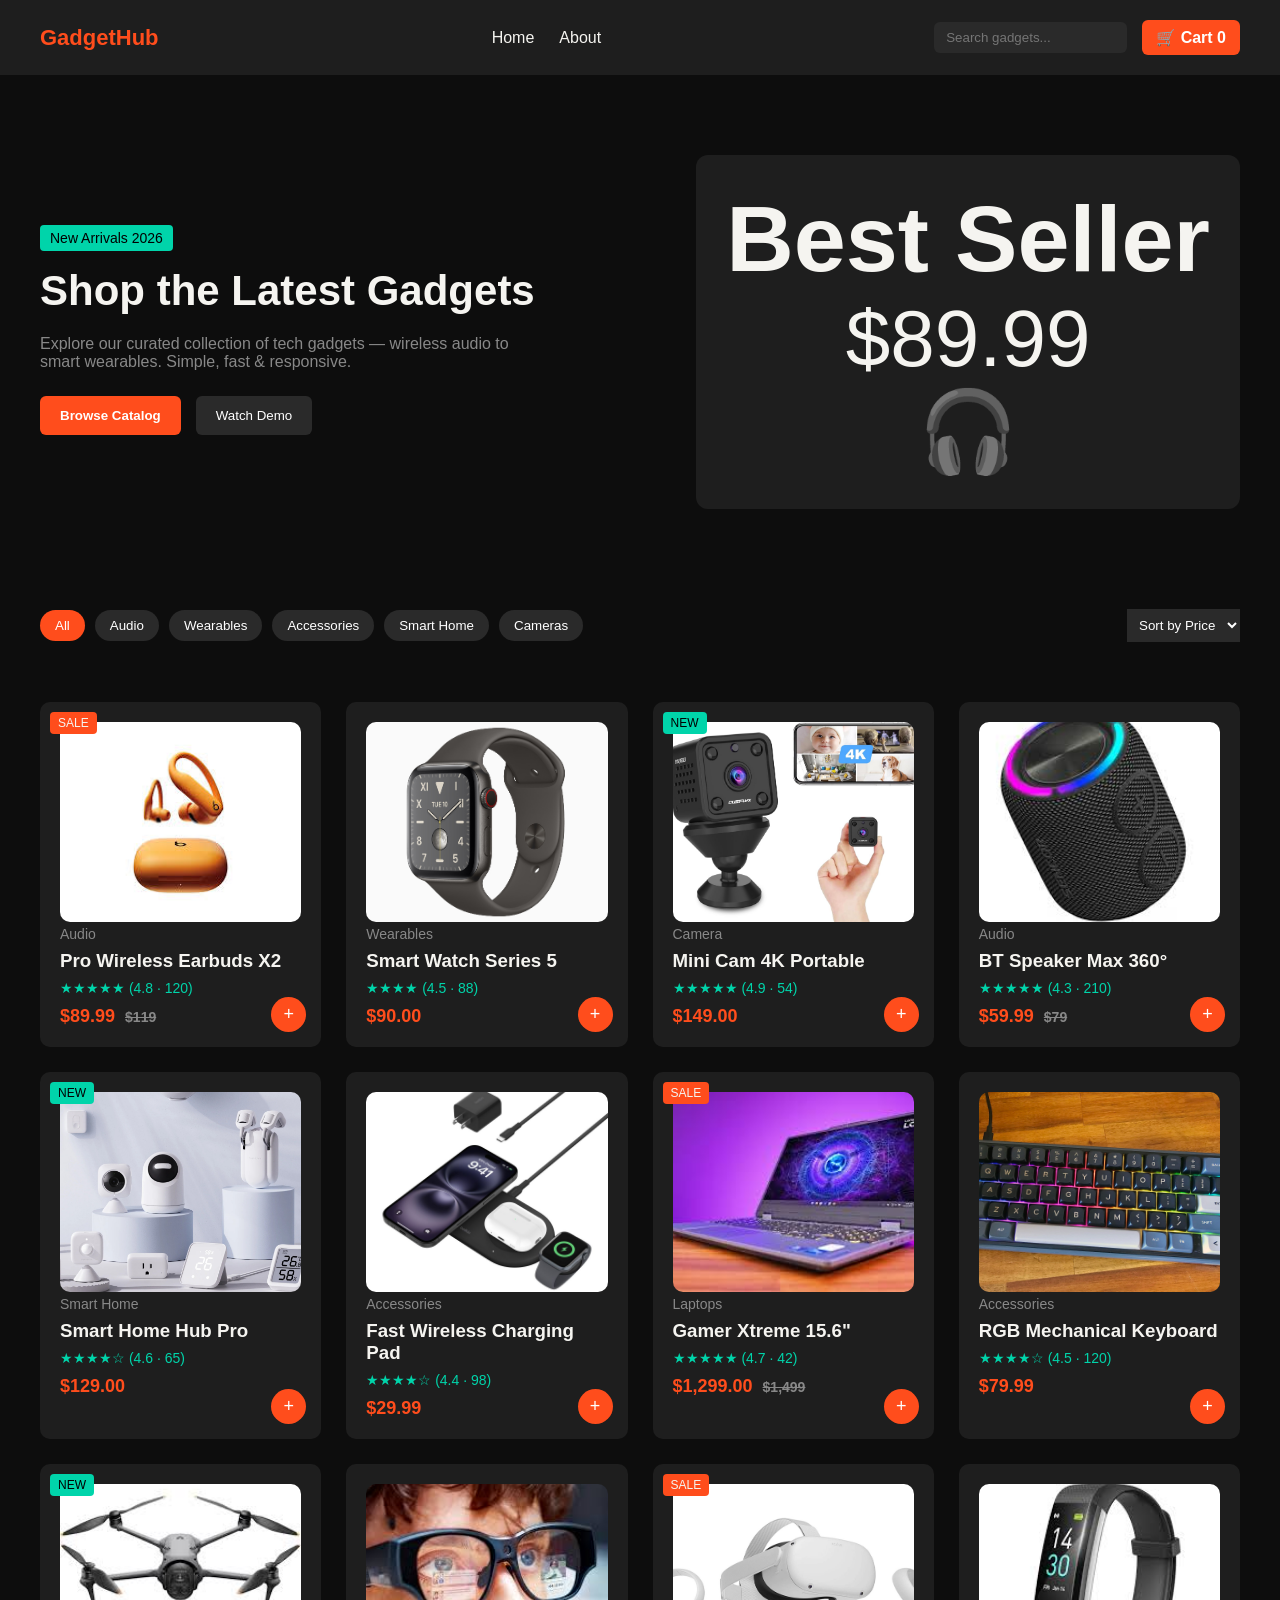
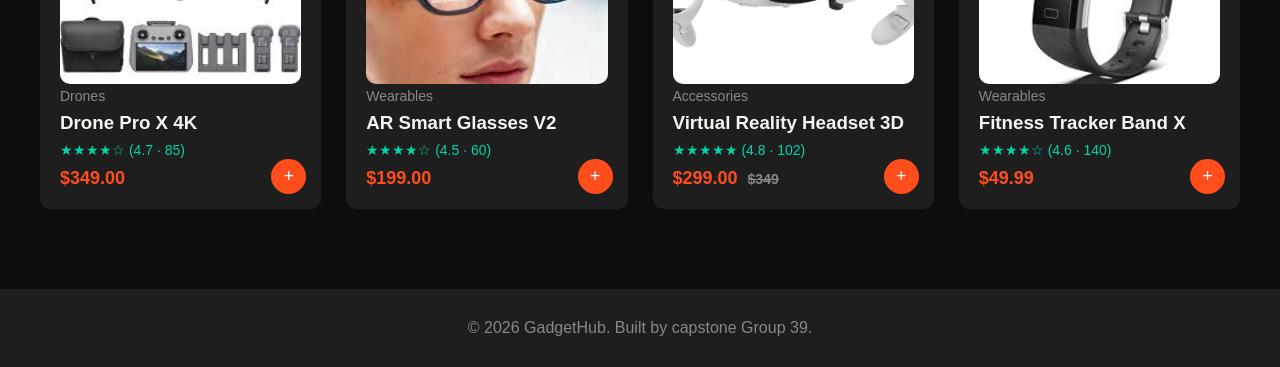
<file: index.html>
<!DOCTYPE html>
<html lang="en">

<head>
    <meta charset="UTF-8">
    <meta name="viewport" content="width=device-width, initial-scale=1.0">
    <title>GadgetHub group 39</title>

    <link rel="stylesheet" href="style/gagdethub_style.css">

</head>

<body>

    <!-- NAVBAR -->

    <nav class="navbar">

        <div class="logo">GadgetHub</div>

        <ul class="nav-links">
            <li><a href="index.html">Home</a></li>
            <li><a href="about.html">About</a></li>
        </ul>

        <div class="nav-actions">

            <input type="text" placeholder="Search gadgets..." class="search-bar">

            <a href="cart.html" class="cart-btn">
                🛒 Cart <span id="cart-count">0</span>
            </a>

        </div>

    </nav>


    <!-- HERO SECTION -->

    <section class="hero">

        <div class="hero-text">

            <span class="tag">New Arrivals 2026</span>

            <h1>Shop the Latest Gadgets</h1>

            <p>
                Explore our curated collection of tech gadgets — wireless audio
                to smart wearables. Simple, fast & responsive.
            </p>

            <div class="hero-buttons">

                <button class="btn-primary">Browse Catalog</button>

                <button class="btn-secondary">Watch Demo</button>

            </div>

        </div>

        <div class="hero-image">

            <div class="featured-product">

                <h3>Best Seller</h3>
                <p>$89.99</p>
                <span>🎧</span>

            </div>

        </div>

    </section>


    <!-- FILTER BAR -->

    <section class="filter-bar">

        <div class="filters">

            <button class="filter-btn active">All</button>
            <button class="filter-btn">Audio</button>
            <button class="filter-btn">Wearables</button>
            <button class="filter-btn">Accessories</button>
            <button class="filter-btn">Smart Home</button>
            <button class="filter-btn">Cameras</button>

        </div>

        <div class="sort">

            <select>
                <option>Sort by Price</option>
                <option>Low to High</option>
                <option>High to Low</option>
            </select>

        </div>

    </section>


    <!-- PRODUCT GRID -->

    <section class="products">

        <div class="product-grid">

            <!-- Pro wireless product -->

            <div class="product-card">
                <img src="images/wireless earbud.jpg" alt="earbuds">
                <span class="badge sale">SALE</span>

                <!-- <div class="product-image">🎧</div> -->

                <p class="category">Audio</p>

                <h3>Pro Wireless Earbuds X2</h3>

                <p class="rating">★★★★★ (4.8 · 120)</p>

                <p class="price">
                    $89.99 <span class="old-price">$119</span>
                </p>

                <button class="add-cart">+</button>

            </div>


            <!-- Smart Watch product -->
            <div class="product-card">
                <img src="images/smartwatch.jpg" alt="smartwatch">

                <p class="category">Wearables</p>

                <h3>Smart Watch Series 5</h3>

                <p class="rating">★★★★ (4.5 · 88) </p>

                <!-- <p class="price">Ghc 149.00</p> -->
                <p class="price">$90.00</p>
                <button class="add-cart">+</button>

            </div>


            <!-- Mini cam product -->
            <div class="product-card">
                <img src="images/minicam.jpg" alt=" mini cam">
                <span class="badge new">NEW</span>

                <p class="category">Camera</p>

                <h3>Mini Cam 4K Portable</h3>

                <p class="rating">★★★★★ (4.9 · 54)</p>

                <p class="price">$149.00</p>

                <button class="add-cart">+</button>

            </div>


            <!-- BT speaker Max -->

            <div class="product-card">
                <img src="images/bluetooth.jpg" alt="Bluetooth speaker">

                <p class="category">Audio</p>

                <h3>BT Speaker Max 360°</h3>

                <p class="rating">★★★★★ (4.3 · 210)</p>

                <p class="price">
                    $59.99 <span class="old-price">$79</span>
                </p>
                <button class="add-cart">+</button>

            </div>
            <!-- Smart Home Hub -->
            <div class="product-card">
                <img src="images/smart_home_hub.jpg" alt="Smart Home Hub">
                <span class="badge new">NEW</span>

                <p class="category">Smart Home</p>

                <h3>Smart Home Hub Pro</h3>

                <p class="rating">★★★★☆ (4.6 · 65)</p>

                <p class="price">$129.00</p>

                <button class="add-cart">+</button>
            </div>

            <!-- Wireless Charging Pad -->
            <div class="product-card">
                <img src="images/wireless_charger.jpg" alt="Wireless Charging Pad">

                <p class="category">Accessories</p>

                <h3>Fast Wireless Charging Pad</h3>

                <p class="rating">★★★★☆ (4.4 · 98)</p>

                <p class="price">$29.99</p>

                <button class="add-cart">+</button>
            </div>

            <!-- Gaming Laptop -->
            <div class="product-card">
                <img src="images/gaming_laptop.jpg" alt="Gaming Laptop">
                <span class="badge sale">SALE</span>

                <p class="category">Laptops</p>

                <h3>Gamer Xtreme 15.6"</h3>

                <p class="rating">★★★★★ (4.7 · 42)</p>

                <p class="price">$1,299.00 <span class="old-price">$1,499</span></p>

                <button class="add-cart">+</button>
            </div>

            <!-- Mechanical Keyboard -->
            <div class="product-card">
                <img src="images/mechanical_keyboard.jpg" alt="Mechanical Keyboard">

                <p class="category">Accessories</p>

                <h3>RGB Mechanical Keyboard</h3>

                <p class="rating">★★★★☆ (4.5 · 120)</p>

                <p class="price">$79.99</p>

                <button class="add-cart">+</button>
            </div>
            <!-- Drone Pro X -->
            <div class="product-card">
                <img src="images/drone_pro.jpg" alt="Drone Pro X">
                <span class="badge new">NEW</span>

                <p class="category">Drones</p>

                <h3>Drone Pro X 4K</h3>

                <p class="rating">★★★★☆ (4.7 · 85)</p>

                <p class="price">$349.00</p>

                <button class="add-cart">+</button>
            </div>

            <!-- Smart Glasses -->
            <div class="product-card">
                <img src="images/smart_glasses.jpg" alt="Smart Glasses">

                <p class="category">Wearables</p>

                <h3>AR Smart Glasses V2</h3>

                <p class="rating">★★★★☆ (4.5 · 60)</p>

                <p class="price">$199.00</p>

                <button class="add-cart">+</button>
            </div>

            <!-- VR Headset -->
            <div class="product-card">
                <img src="images/vr_headset.jpg" alt="VR Headset">
                <span class="badge sale">SALE</span>

                <p class="category">Accessories</p>

                <h3>Virtual Reality Headset 3D</h3>

                <p class="rating">★★★★★ (4.8 · 102)</p>

                <p class="price">$299.00 <span class="old-price">$349</span></p>

                <button class="add-cart">+</button>
            </div>

            <!-- Fitness Tracker -->
            <div class="product-card">
                <img src="images/fitness_tracker.jpg" alt="Fitness Tracker">

                <p class="category">Wearables</p>

                <h3>Fitness Tracker Band X</h3>

                <p class="rating">★★★★☆ (4.6 · 140)</p>

                <p class="price">$49.99</p>

                <button class="add-cart">+</button>
            </div>

        </div>

    </section>


    <!-- FOOTER -->

    <footer class="footer">

        <p>© 2026 GadgetHub. Built by capstone Group 39.</p>

    </footer>


    <script src="script/gadgethub.js"></script>

</body>

</html>
</file>
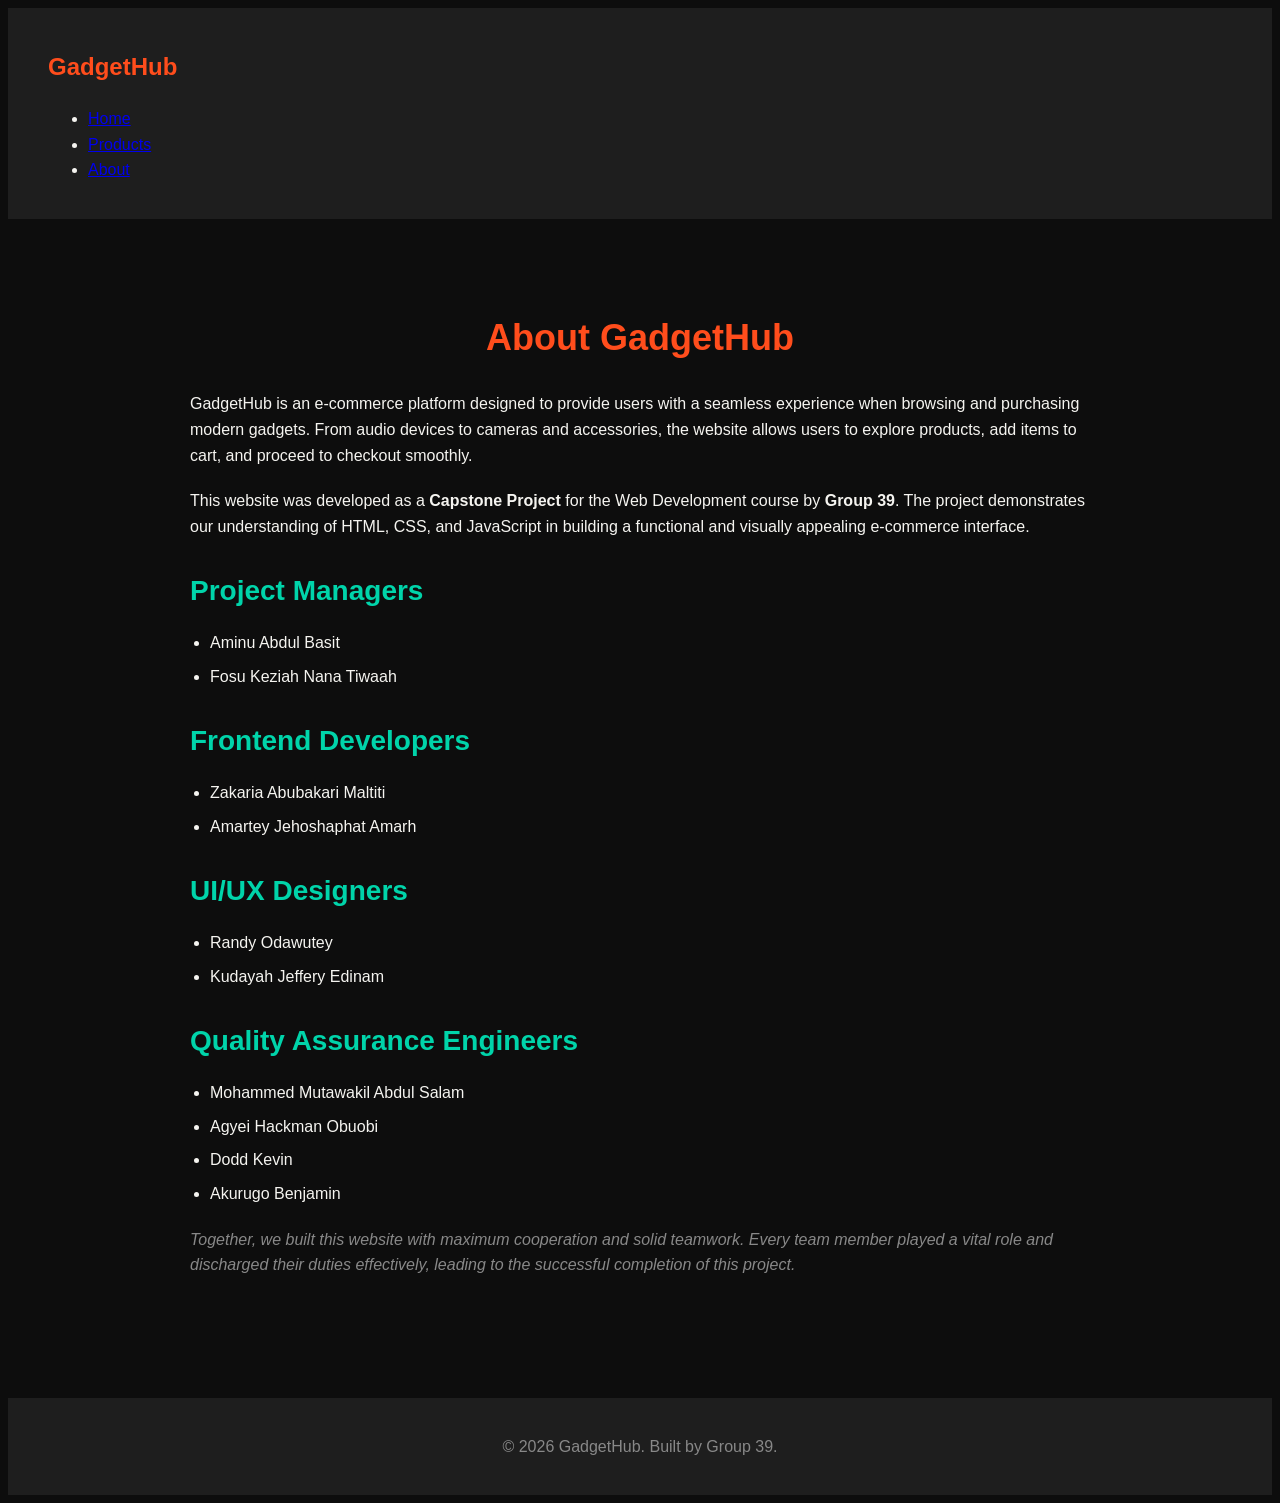
<file: about.html>
<!DOCTYPE html>
<html lang="en">

<head>
    <meta charset="UTF-8">
    <title>About GadgetHub</title>
    <link rel="stylesheet" href="style/about_style.css">


</head>

<body>

    <!-- Navbar (same as other pages) -->
    <nav class="navbar">
        <h2 class="logo">GadgetHub</h2>
        <ul class="nav-links">
            <li><a href="index.html">Home</a></li>
            <li><a href="product.html">Products</a></li>
            <li><a href="about.html">About</a></li>
        </ul>
    </nav>

    <!-- About Section -->
    <section class="about-section">
        <div class="about-container">
            <h1>About GadgetHub</h1>

            <p>
                GadgetHub is an e-commerce platform designed to provide users with a seamless
                experience when browsing and purchasing modern gadgets. From audio devices to
                cameras and accessories, the website allows users to explore products, add items
                to cart, and proceed to checkout smoothly.
            </p>

            <p>
                This website was developed as a <strong>Capstone Project</strong> for the Web Development
                course by <strong>Group 39</strong>. The project demonstrates our understanding of
                HTML, CSS, and JavaScript in building a functional and visually appealing
                e-commerce interface.
            </p>

            <h2>Project Managers</h2>
            <ul>
                <li>Aminu Abdul Basit</li>
                <li>Fosu Keziah Nana Tiwaah</li>
            </ul>

            <h2>Frontend Developers</h2>
            <ul>
                <li>Zakaria Abubakari Maltiti</li>
                <li>Amartey Jehoshaphat Amarh</li>
            </ul>

            <h2>UI/UX Designers</h2>
            <ul>
                <li>Randy Odawutey</li>
                <li>Kudayah Jeffery Edinam</li>
            </ul>

            <h2>Quality Assurance Engineers</h2>
            <ul>
                <li>Mohammed Mutawakil Abdul Salam</li>
                <li>Agyei Hackman Obuobi</li>
                <li>Dodd Kevin</li>
                <li>Akurugo Benjamin</li>
            </ul>

            <p class="team-note">
                Together, we built this website with maximum cooperation and solid teamwork.
                Every team member played a vital role and discharged their duties effectively,
                leading to the successful completion of this project.
            </p>
        </div>
    </section>

    <!-- Footer -->
    <footer>
        <p>© 2026 GadgetHub. Built by Group 39.</p>
    </footer>

</body>

</html>
</file>
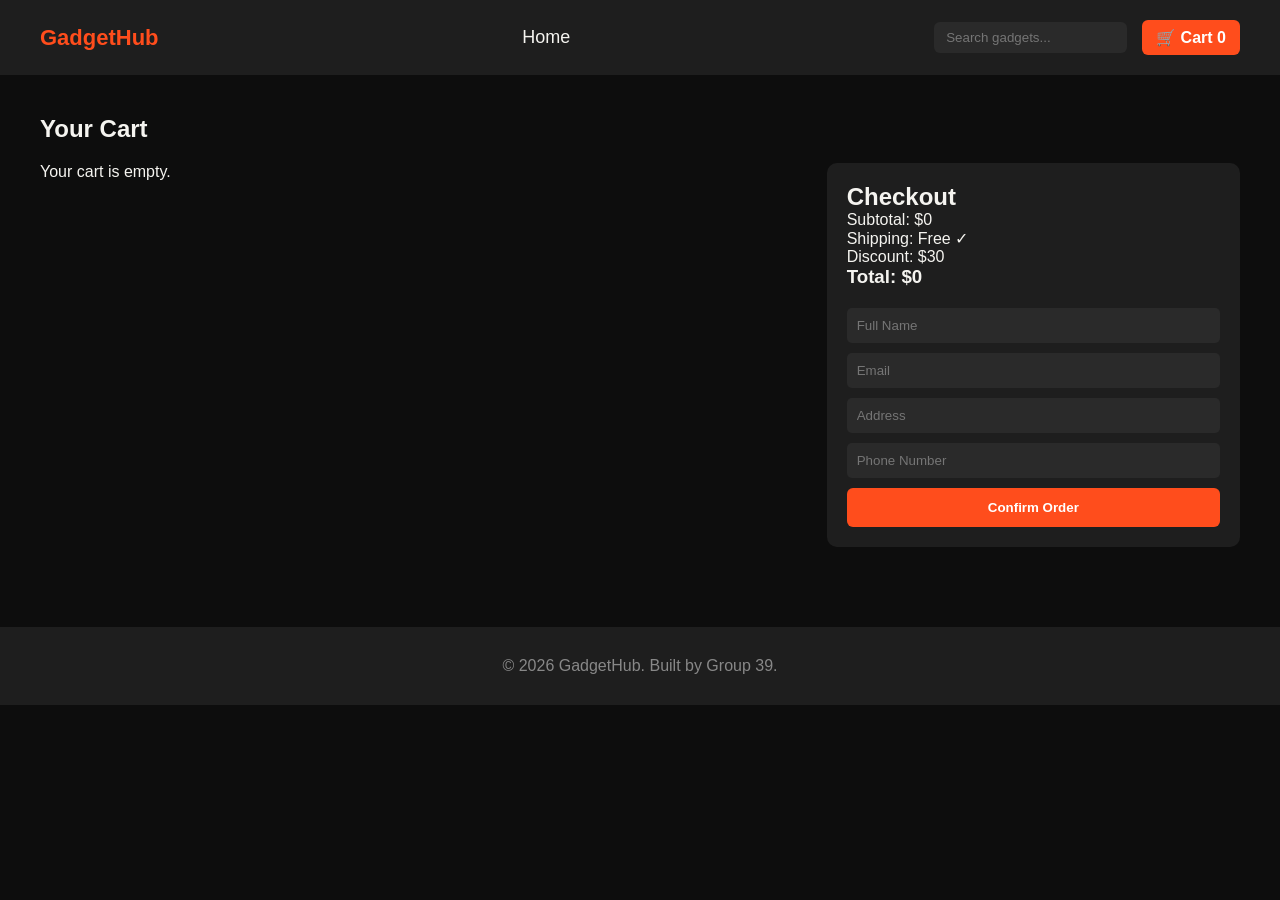
<file: cart.html>
<!DOCTYPE html>
<html lang="en">

<head>
    <meta charset="UTF-8">
    <meta name="viewport" content="width=device-width, initial-scale=1.0">
    <title>GadgetHub | Cart & Checkout</title>

    <link rel="stylesheet" href="style/gagdethub_style.css">
    <link rel="stylesheet" href="style/cart.css">

</head>

<body>

    <!-- NAVBAR -->
    <nav class="navbar">

        <div class="logo">GadgetHub</div>

        <ul class="nav-links">
            <li class="lg-nav-link"><a href="index.html">Home</a></li>
            <!-- <li><a href="#">Products</a></li> -->

        </ul>

        <div class="nav-actions">
            <input type="text" placeholder="Search gadgets..." class="search-bar">

            <a href="cart.html" class="cart-btn">
                🛒 Cart <span id="cart-count">0</span>
            </a>
        </div>

    </nav>

    <!-- <div class="breadcrumb">
        <a href="index.html">Home</a>
        <span>/</span>
        <a href="product.html">Products</a>
        <span>/</span>
        <span class="current">Cart</span>
    </div> -->

    <!-- MAIN CART + CHECKOUT -->

    <section class="cart-page">

        <h1>Your Cart</h1>

        <div class="cart-container">

            <!-- LEFT SIDE: CART ITEMS -->
            <div class="cart-items" id="cart-items">

                <!-- JS will load items here -->

            </div>


            <!-- RIGHT SIDE: CHECKOUT -->
            <div class="checkout-box">

                <h2>Checkout</h2>

                <div class="summary">
                    <p>Subtotal: $<span id="subtotal">0</span></p>
                    <p>Shipping: Free ✓</p>
                    <p>Discount: $30</p>
                    <h3>Total: $<span id="total">0</span></h3>
                </div>

                <form id="checkout-form">

                    <input type="text" placeholder="Full Name" required>
                    <input type="email" placeholder="Email" required>
                    <input type="text" placeholder="Address" required>
                    <input type="tel" placeholder="Phone Number" required>

                    <button type="submit" class="btn-primary">
                        Confirm Order
                    </button>

                </form>

            </div>

        </div>

    </section>


    <footer class="footer">
        <p>© 2026 GadgetHub. Built by Group 39.</p>
    </footer>

    <script src="script/cartpage.js"></script>

</body>

</html>
</file>
<file: style/gagdethub_style.css>
/* GLOBAL RESET */

* {
    margin: 0;
    padding: 0;
    box-sizing: border-box;
    font-family: Arial, Helvetica, sans-serif;
}


/* BODY */

body {
    background: #0D0D0D;
    color: #F5F4F0;
}


/* NAVBAR */

.navbar {
    display: flex;
    justify-content: space-between;
    align-items: center;
    padding: 20px 40px;
    background: #1E1E1E;
    position: sticky;
    top: 0;
    z-index: 1;
}

.logo {
    font-size: 22px;
    font-weight: bold;
    color: #FF4D1C;
}

.nav-links {
    display: flex;
    list-style: none;
    gap: 25px;
}

.nav-links a {
    text-decoration: none;
    color: #F5F4F0;
    font-weight: 500;
}

.nav-links a:hover {
    color: #FF4D1C;
}

.nav-actions {
    display: flex;
    align-items: center;
    gap: 15px;
}

.search-bar {
    padding: 8px 12px;
    border: none;
    border-radius: 6px;
    background: #2A2A2A;
    color: white;
}

.cart-btn {
    text-decoration: none;
    background: #FF4D1C;
    padding: 8px 14px;
    border-radius: 6px;
    color: white;
    font-weight: bold;
}


/* HERO SECTION */

.hero {
    display: flex;
    justify-content: space-between;
    align-items: center;
    padding: 80px 40px;
}

.hero-text {
    max-width: 500px;
}

.tag {
    background: #00D4AA;
    color: black;
    padding: 5px 10px;
    border-radius: 4px;
    font-size: 14px;
}

.hero-text h1 {
    font-size: 42px;
    margin: 20px 0;
}

.hero-text p {
    color: #888;
    margin-bottom: 25px;
}

.hero-buttons {
    display: flex;
    gap: 15px;
}

.btn-primary {
    background: #FF4D1C;
    border: none;
    padding: 12px 20px;
    border-radius: 6px;
    color: white;
    font-weight: bold;
    cursor: pointer;
}

.btn-secondary {
    background: #2A2A2A;
    border: none;
    padding: 12px 20px;
    border-radius: 6px;
    color: white;
    cursor: pointer;
}


/* FEATURED PRODUCT */

.hero-image {
    font-size: 80px;
}

.featured-product {
    background: #1E1E1E;
    padding: 30px;
    border-radius: 12px;
    text-align: center;
}


/* FILTER BAR */

.filter-bar {
    display: flex;
    justify-content: space-between;
    padding: 20px 40px;
    align-items: center;
}

.filters {
    display: flex;
    gap: 10px;
    flex-wrap: wrap;
}

.filter-btn {
    background: #2A2A2A;
    border: none;
    padding: 8px 15px;
    border-radius: 20px;
    color: white;
    cursor: pointer;
}

.filter-btn.active {
    background: #FF4D1C;
}

.sort select {
    padding: 8px;
    background: #2A2A2A;
    border: none;
    color: white;
}


/* PRODUCT GRID */

.products {
    padding: 40px;
}

.product-grid {
    display: grid;
    grid-template-columns: repeat(4, 1fr);
    gap: 25px;
}


/* PRODUCT CARD */

.product-card {
    background: #1E1E1E;
    padding: 20px;
    border-radius: 10px;
    position: relative;
    transition: 0.3s;
}

.product-card img {
    width: 100%;
    height: 200px;
    object-fit: cover;
    border-radius: 10px;
}

.product-card:hover {
    transform: translateY(-5px);
}

.product-image {
    font-size: 50px;
    margin-bottom: 15px;
}

.category {
    color: #888;
    font-size: 14px;
}

.product-card h3 {
    margin: 8px 0;
}

.rating {
    color: #00D4AA;
    font-size: 14px;
}

.price {
    margin-top: 10px;
    font-size: 18px;
    font-weight: bold;
    color: #FF4D1C;
}

.old-price {
    text-decoration: line-through;
    color: #888;
    font-size: 14px;
    margin-left: 5px;
}


/* BADGES */

.badge {
    position: absolute;
    top: 10px;
    left: 10px;
    padding: 4px 8px;
    font-size: 12px;
    border-radius: 4px;
}

.badge.sale {
    background: #FF4D1C;
}

.badge.new {
    background: #00D4AA;
    color: black;
}


/* ADD TO CART BUTTON */

.add-cart {
    position: absolute;
    bottom: 15px;
    right: 15px;
    background: #FF4D1C;
    border: none;
    width: 35px;
    height: 35px;
    border-radius: 50%;
    color: white;
    font-size: 18px;
    cursor: pointer;
}


/* FOOTER */

.footer {
    text-align: center;
    padding: 30px;
    background: #1E1E1E;
    margin-top: 40px;
    color: #888;
}


/* CART PAGE */

.cart-page {
    padding: 40px;
}

.cart-layout {
    display: flex;
    gap: 40px;
    margin-top: 20px;
}

.cart-items {
    flex: 2;
    display: flex;
    flex-direction: column;
    gap: 20px;
}

.cart-item {
    background: #1E1E1E;
    padding: 20px;
    border-radius: 10px;
    display: flex;
    justify-content: space-between;
    align-items: center;
}

.cart-summary {
    flex: 1;
    background: #1E1E1E;
    padding: 20px;
    border-radius: 10px;
    height: fit-content;
}

.qty-controls {
    display: flex;
    align-items: center;
    gap: 10px;
}

.qty-controls button {
    background: #FF4D1C;
    border: none;
    padding: 5px 10px;
    color: white;
    cursor: pointer;
    border-radius: 4px;
}

.remove-btn {
    background: none;
    color: #FF4D1C;
    border: none;
    cursor: pointer;
    margin-left: 10px;
}

/* ===== Breadcrumb ===== */
/* .breadcrumb {
    padding: 15px 40px;
    font-size: 14px;
    background: #111;
}

.breadcrumb a {
    color: #00bcd4;
    text-decoration: none;
}

.breadcrumb span {
    margin: 0 6px;
    color: #aaa;
}

.breadcrumb .current {
    color: #fff;
    font-weight: bold;
} */
</file>
<file: style/about_style.css>
/* ABOUT PAGE CSS */

/* GLOBAL STYLING */
body {
    background: #0D0D0D;
    color: #F5F4F0;
    font-family: Arial, Helvetica, sans-serif;
    line-height: 1.6;
}

/* ABOUT SECTION */
.about-section {
    padding: 60px 20px;
    display: flex;
    justify-content: center;
}

.about-container {
    max-width: 900px;
}

.about-container h1 {
    font-size: 36px;
    color: #FF4D1C;
    margin-bottom: 25px;
    text-align: center;
}

.about-container h2 {
    font-size: 28px;
    color: #00D4AA;
    margin-top: 30px;
    margin-bottom: 15px;
}

.about-container p {
    margin-bottom: 20px;
    color: #F5F4F0;
    font-size: 16px;
}

.about-container p.team-note {
    font-style: italic;
    color: #888;
}

/* LISTS */
.about-container ul {
    list-style-type: disc;
    padding-left: 20px;
    margin-bottom: 20px;
}

.about-container ul li {
    margin-bottom: 8px;
    font-size: 16px;
}

/* FOOTER */
footer {
    text-align: center;
    padding: 20px;
    background: #1E1E1E;
    color: #888;
    margin-top: 40px;
}

/* NAVBAR OVERRIDES IF NEEDED */
.navbar {
    background: #1E1E1E;
    padding: 20px 40px;
}

.nav-links a:hover {
    color: #FF4D1C;
}

.logo {
    color: #FF4D1C;
}

/* RESPONSIVE */
@media screen and (max-width: 768px) {
    .about-container {
        padding: 0 15px;
    }

    .about-container h1 {
        font-size: 28px;
    }

    .about-container h2 {
        font-size: 22px;
    }
}
</file>
<file: style/cart.css>
/* CART PAGE ONLY */

.cart-page {
    padding: 40px;
}

.cart-container {
    display: flex;
    gap: 40px;
    margin-top: 20px;
    align-items: flex-start;
}

/* LEFT SIDE */

.cart-items {
    flex: 2;
    display: flex;
    flex-direction: column;
    gap: 20px;
}

.cart-item {
    background: #1E1E1E;
    padding: 20px;
    border-radius: 10px;
    display: flex;
    justify-content: space-between;
    align-items: center;
}

.cart-item h3 {
    margin-bottom: 5px;
}

.qty-controls {
    display: flex;
    align-items: center;
    gap: 10px;
}

.qty-controls button {
    background: #FF4D1C;
    border: none;
    padding: 5px 10px;
    color: white;
    cursor: pointer;
    border-radius: 4px;
}

.remove-btn {
    background: none;
    color: #FF4D1C;
    border: none;
    cursor: pointer;
}


/* RIGHT SIDE (CHECKOUT BOX) */

.checkout-box {
    flex: 1;
    background: #1E1E1E;
    padding: 20px;
    border-radius: 10px;
    position: sticky;
    top: 100px;
    z-index: 0;
}

.summary {
    margin-bottom: 20px;
}

.checkout-box form {
    display: flex;
    flex-direction: column;
    gap: 10px;
}

.checkout-box input {
    padding: 10px;
    border: none;
    border-radius: 5px;
    background: #2A2A2A;
    color: white;
}

.lg-nav-link {
    font-size: 18px;
}
</file>
